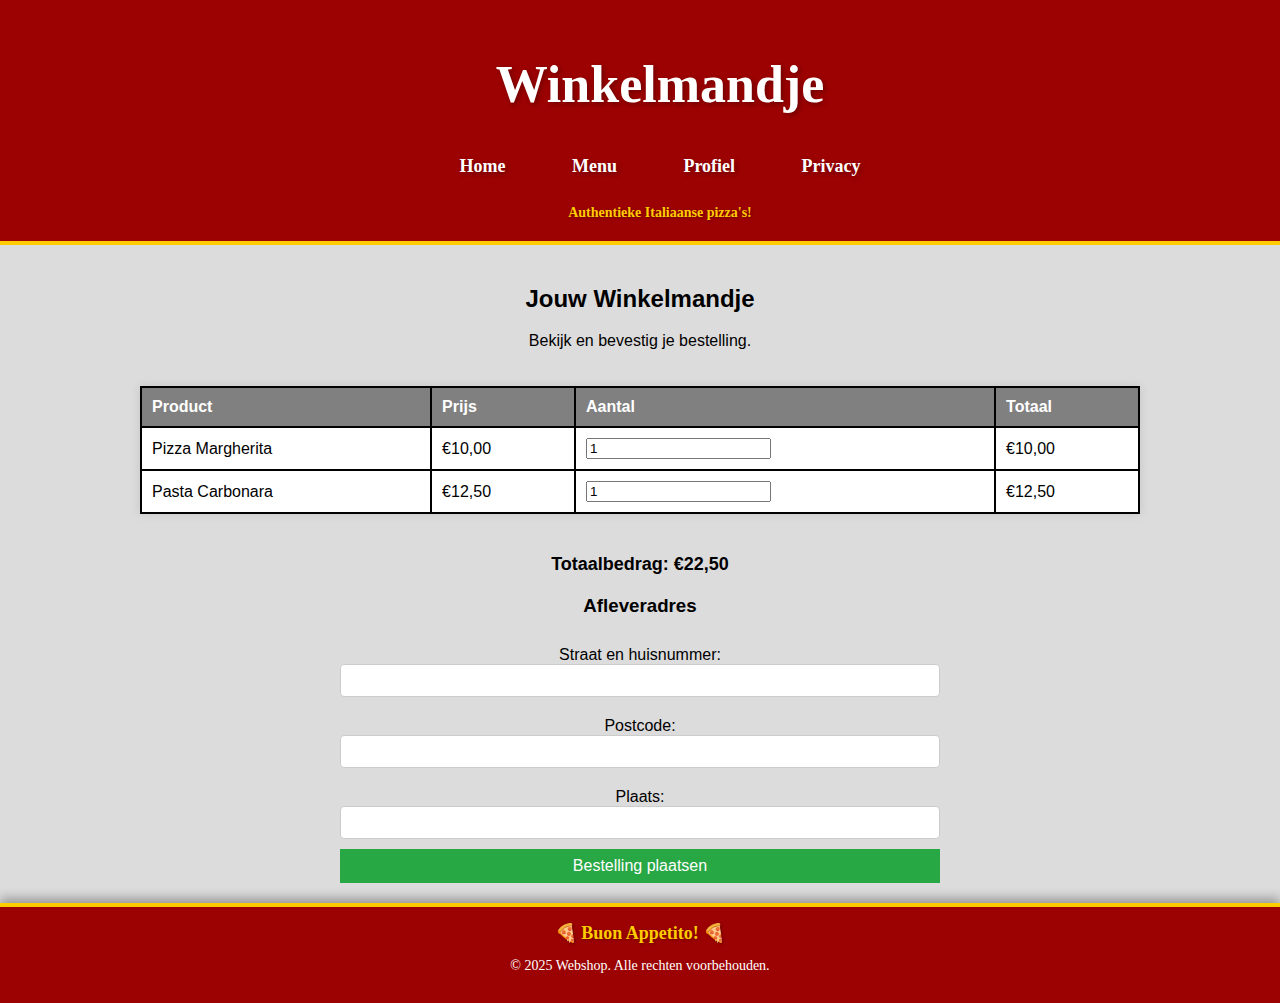
<file: cart.html>
<!-- cart.html -->
<!DOCTYPE html>
<html lang="nl">
<head>
    <meta charset="UTF-8">
    <meta name="viewport" content="width=device-width, initial-scale=1.0">
    <title>Winkelmandje</title>
    <link rel="stylesheet" href="cart.css">
</head>
<body>
    <header>
        <h1>Winkelmandje</h1>
        <nav>
            <ul>
                <li><a href="index.html">Home</a></li>
                <li><a href="menu.html">Menu</a></li>
                <li><a href="profile.html">Profiel</a></li>
                <li><a href="privacy.html">Privacy</a></li>
            </ul>
        </nav>
    </header>
    <main>
        <h2>Jouw Winkelmandje</h2>
        <p>Bekijk en bevestig je bestelling.</p>

        <div class="cart-container">
            <table class="cart-table">
                <thead>
                    <tr>
                        <th>Product</th>
                        <th>Prijs</th>
                        <th>Aantal</th>
                        <th>Totaal</th>
                    </tr>
                </thead>
                <tbody>
                    <tr>
                        <td>Pizza Margherita</td>
                        <td>€10,00</td>
                        <td><input type="number" value="1" min="1"></td>
                        <td>€10,00</td>
                    </tr>
                    <tr>
                        <td>Pasta Carbonara</td>
                        <td>€12,50</td>
                        <td><input type="number" value="1" min="1"></td>
                        <td>€12,50</td>
                    </tr>
                </tbody>
            </table>
        </div>
        
        <div class="total">
            <p><strong>Totaalbedrag: €22,50</strong></p>
        </div>

        <h3>Afleveradres</h3>
        <form>
            <label for="address">Straat en huisnummer:</label>
            <input type="text" id="address" name="address" required>

            <label for="postcode">Postcode:</label>
            <input type="text" id="postcode" name="postcode" required>

            <label for="city">Plaats:</label>
            <input type="text" id="city" name="city" required>

            <button type="submit">Bestelling plaatsen</button>
        </form>
    </main>
    <footer>
        <p>&copy; 2025 Webshop. Alle rechten voorbehouden.</p>
    </footer>
</body>
</html>
</file>
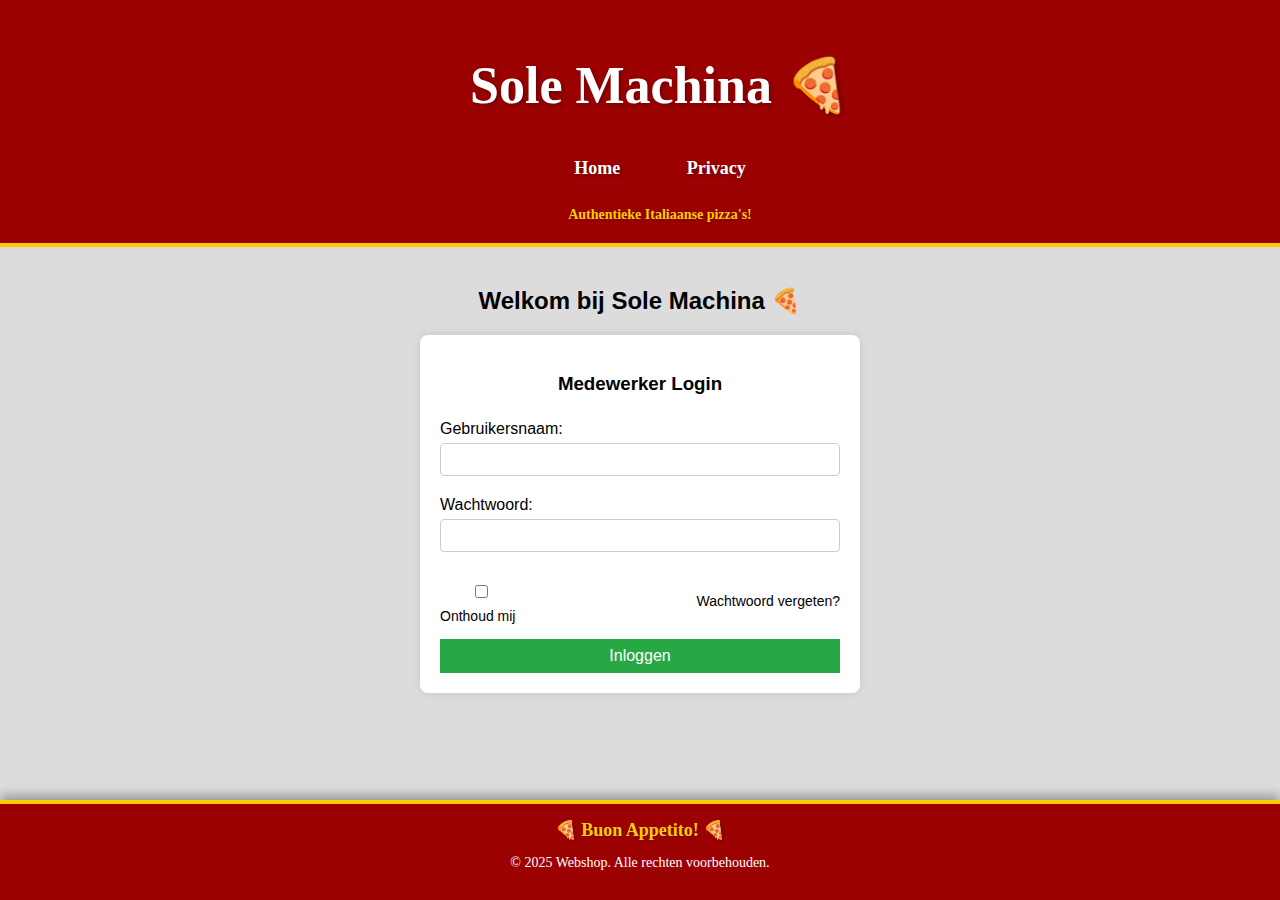
<file: employee-login.html>
<!DOCTYPE html>
<html lang="nl">
<head>
    <meta charset="UTF-8">
    <meta name="viewport" content="width=device-width, initial-scale=1.0">
    <title>Sole Machina 🍕</title>
    <link rel="stylesheet" href="cart.css">
</head>
<body>
    <header>
        <h1>Sole Machina 🍕</h1>
        <nav>
            <ul>
                <li><a href="index.html">Home</a></li>
                <li><a href="privacy.html">Privacy</a></li>
            </ul>
        </nav>
    </header>
    <main>
        <h2>Welkom bij Sole Machina 🍕</h2>
        <section class="login-container">
            <h3>Medewerker Login</h3>
            <form method="POST" action="orders.html">
                <label for="username">Gebruikersnaam:</label>
                <input type="text" id="username" name="username" required>
                
                <label for="password">Wachtwoord:</label>
                <input type="password" id="password" name="password" required>
                
                <div class="remember-forgot">
                    <label>
                        <input type="checkbox" name="remember"> Onthoud mij
                    </label>
                    <a href="#" class="forgot-password">Wachtwoord vergeten?</a>
                </div>
                
                <button type="submit">Inloggen</button>
            </form>
        </section>
    </main>
    <footer>
        <p>&copy; 2025 Webshop. Alle rechten voorbehouden.</p>
    </footer>
</body>
</html>
</file>
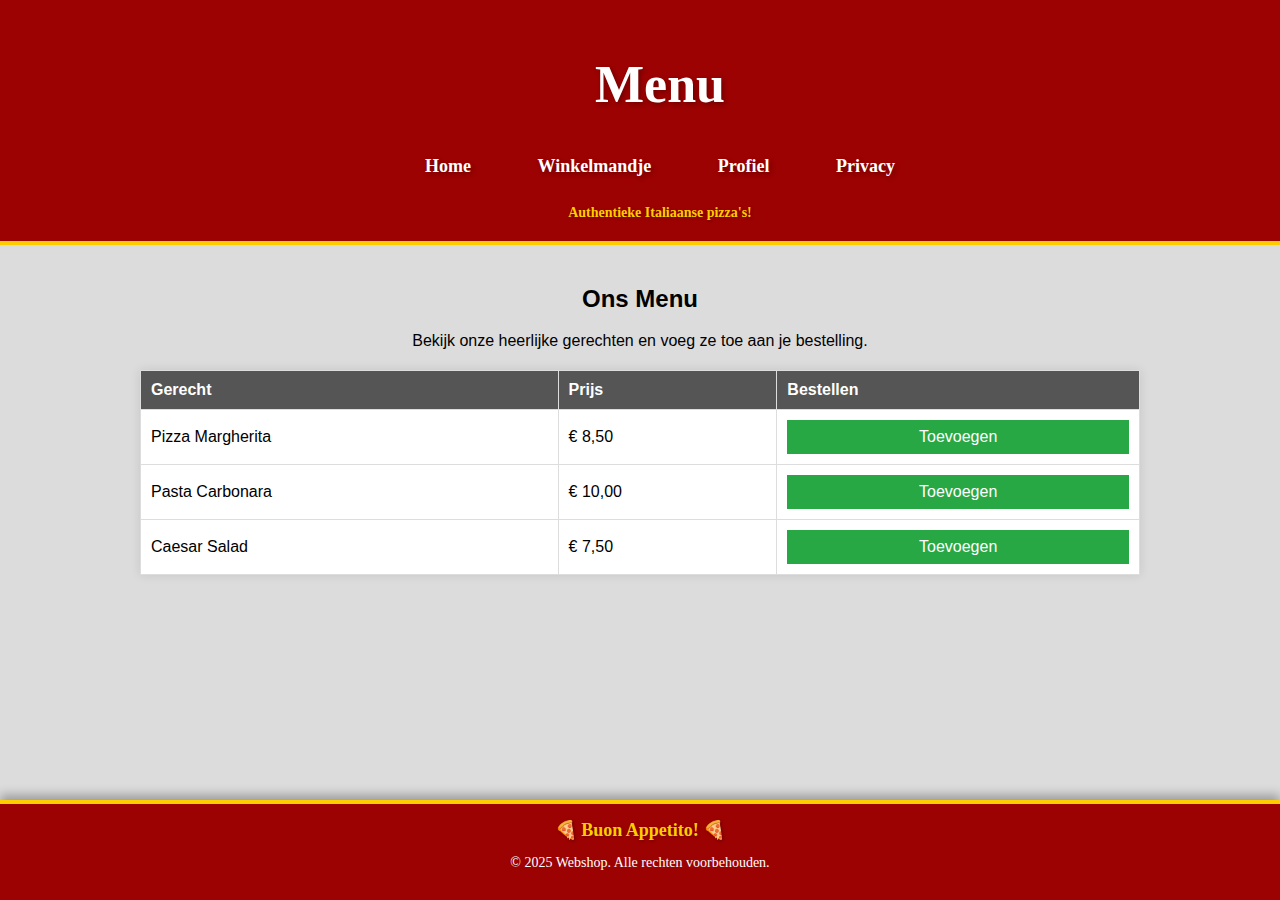
<file: menu.html>
<!DOCTYPE html>
<html lang="nl">
<head>
    <meta charset="UTF-8">
    <meta name="viewport" content="width=device-width, initial-scale=1.0">
    <title>Menu</title>
    <link rel="stylesheet" href="cart.css">
</head>
<body>
    <header>
        <h1>Menu</h1>
        <nav>
            <ul>
                <li><a href="index.html">Home</a></li>
                <li><a href="cart.html">Winkelmandje</a></li>
                <li><a href="profile.html">Profiel</a></li>
                <li><a href="privacy.html">Privacy</a></li>
            </ul>
        </nav>
    </header>
    <main>
        <h2>Ons Menu</h2>
        <p>Bekijk onze heerlijke gerechten en voeg ze toe aan je bestelling.</p>
        <table>
            <tr>
                <th>Gerecht</th>
                <th>Prijs</th>
                <th>Bestellen</th>
            </tr>
            <tr>
                <td>Pizza Margherita</td>
                <td>&euro; 8,50</td>
                <td><button>Toevoegen</button></td>
            </tr>
            <tr>
                <td>Pasta Carbonara</td>
                <td>&euro; 10,00</td>
                <td><button>Toevoegen</button></td>
            </tr>
            <tr>
                <td>Caesar Salad</td>
                <td>&euro; 7,50</td>
                <td><button>Toevoegen</button></td>
            </tr>
        </table>
    </main>
    <footer>
        <p>&copy; 2025 Webshop. Alle rechten voorbehouden.</p>
    </footer>
</body>
</html>
</file>
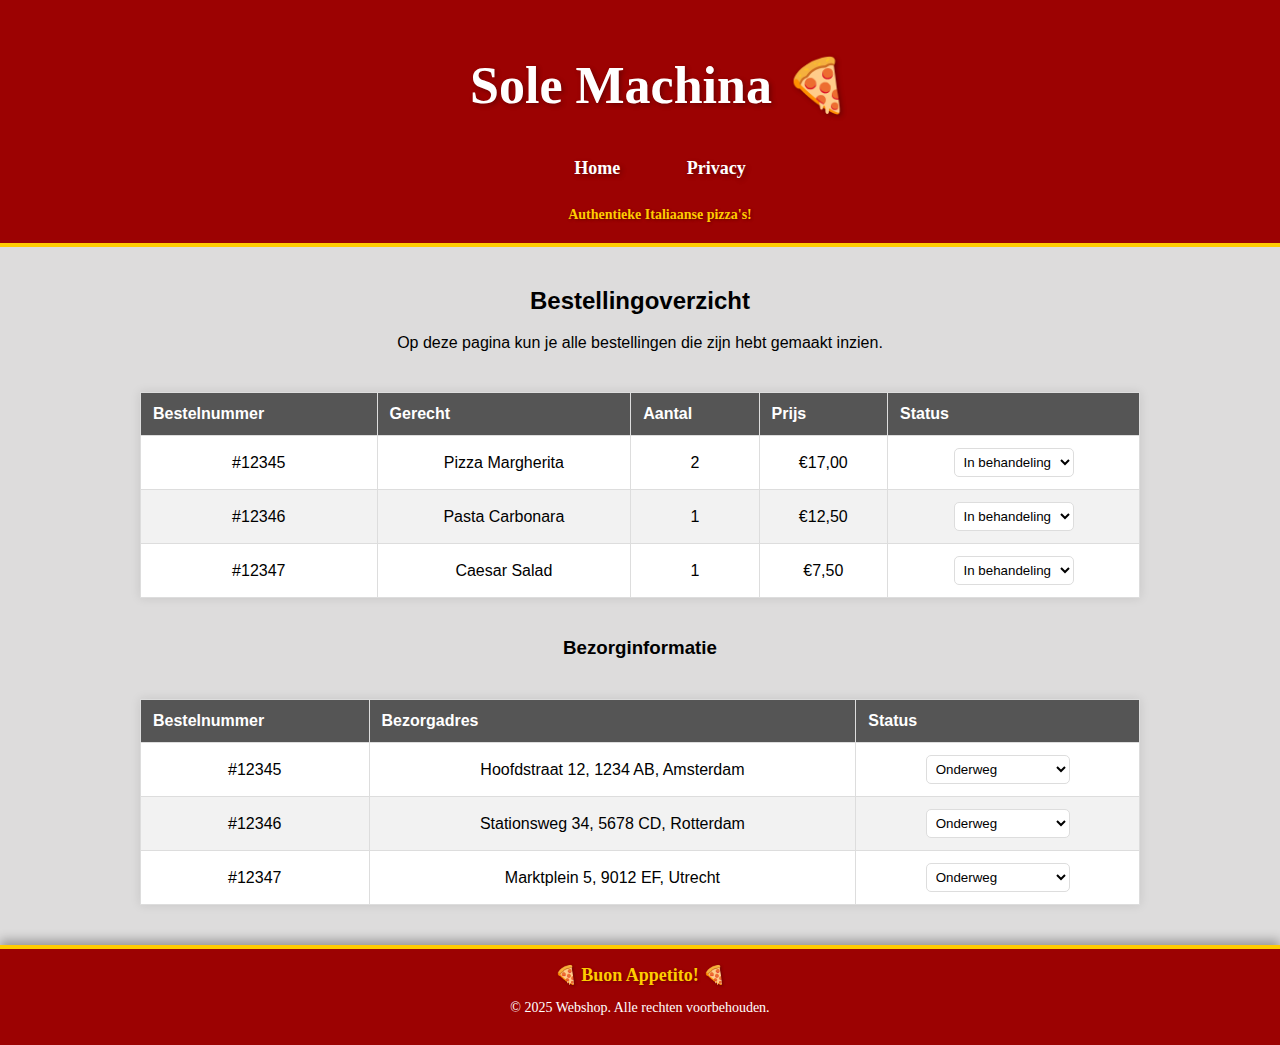
<file: orders.html>
<!DOCTYPE html>
<html lang="nl">
<head>
    <meta charset="UTF-8">
    <meta name="viewport" content="width=device-width, initial-scale=1.0">
    <title>Sole Machina 🍕</title>
    <link rel="stylesheet" href="cart.css">
</head>
<body>
    <header>
        <h1>Sole Machina 🍕</h1>
        <nav>
            <ul>
                <li><a href="index.html">Home</a></li>
                <li><a href="privacy.html">Privacy</a></li>
            </ul>
        </nav>
    </header>
    <main>
        <h2>Bestellingoverzicht</h2>
        <p>Op deze pagina kun je alle bestellingen die zijn hebt gemaakt inzien.</p>

        <div class="orders-table-container">
            <table class="orders-table">
                <thead>
                    <tr>
                        <th>Bestelnummer</th>
                        <th>Gerecht</th>
                        <th>Aantal</th>
                        <th>Prijs</th>
                        <th>Status</th>
                    </tr>
                </thead>
                <tbody>
                    <tr>
                        <td>#12345</td>
                        <td>Pizza Margherita</td>
                        <td>2</td>
                        <td>€17,00</td>
                        <td>
                            <select name="status" id="status-12345">
                                <option value="in behandeling">In behandeling</option>
                                <option value="afgerond">Afgerond</option>
                                <option value="geannuleerd">Geannuleerd</option>
                            </select>
                        </td>
                    </tr>
                    <tr>
                        <td>#12346</td>
                        <td>Pasta Carbonara</td>
                        <td>1</td>
                        <td>€12,50</td>
                        <td>
                            <select name="status" id="status-12346">
                                <option value="in behandeling">In behandeling</option>
                                <option value="afgerond">Afgerond</option>
                                <option value="geannuleerd">Geannuleerd</option>
                            </select>
                        </td>
                    </tr>
                    <tr>
                        <td>#12347</td>
                        <td>Caesar Salad</td>
                        <td>1</td>
                        <td>€7,50</td>
                        <td>
                            <select name="status" id="status-12347">
                                <option value="in behandeling">In behandeling</option>
                                <option value="afgerond">Afgerond</option>
                                <option value="geannuleerd">Geannuleerd</option>
                            </select>
                        </td>
                    </tr>
                </tbody>
            </table>
        </div>

        <h3>Bezorginformatie</h3>
        <div class="delivery-table-container">
            <table class="delivery-table">
                <thead>
                    <tr>
                        <th>Bestelnummer</th>
                        <th>Bezorgadres</th>
                        <th>Status</th>

                    </tr>
                </thead>
                <tbody>
                    <tr>
                        <td>#12345</td>
                        <td>Hoofdstraat 12, 1234 AB, Amsterdam</td>
                        <td>
                            <select name="status" id="status-12348">
                                <option value="onderweg">Onderweg</option>
                                <option value="bezorgd">Bezorgd</option>
                                <option value="geannuleerd">Nog niet onderweg</option>
                            </select>
                        </td>
                    </tr>
                    <tr>
                        <td>#12346</td>
                        <td>Stationsweg 34, 5678 CD, Rotterdam</td>
                        <td>
                            <select name="status" id="status-12349">
                                <option value="onderweg">Onderweg</option>
                                <option value="bezorgd">Bezorgd</option>
                                <option value="geannuleerd">Nog niet onderweg</option>
                            </select>
                        </td>
                    </tr>
                    <tr>
                        <td>#12347</td>
                        <td>Marktplein 5, 9012 EF, Utrecht</td>
                        <td>
                            <select name="status" id="status-12350">
                                <option value="onderweg">Onderweg</option>
                                <option value="bezorgd">Bezorgd</option>
                                <option value="geannuleerd">Nog niet onderweg</option>
                            </select>
                        </td>
                    </tr>
                </tbody>
            </table>
        </div>
    </main>
    <footer>
        <p>&copy; 2025 Webshop. Alle rechten voorbehouden.</p>
    </footer>
</body>
</html>
</file>
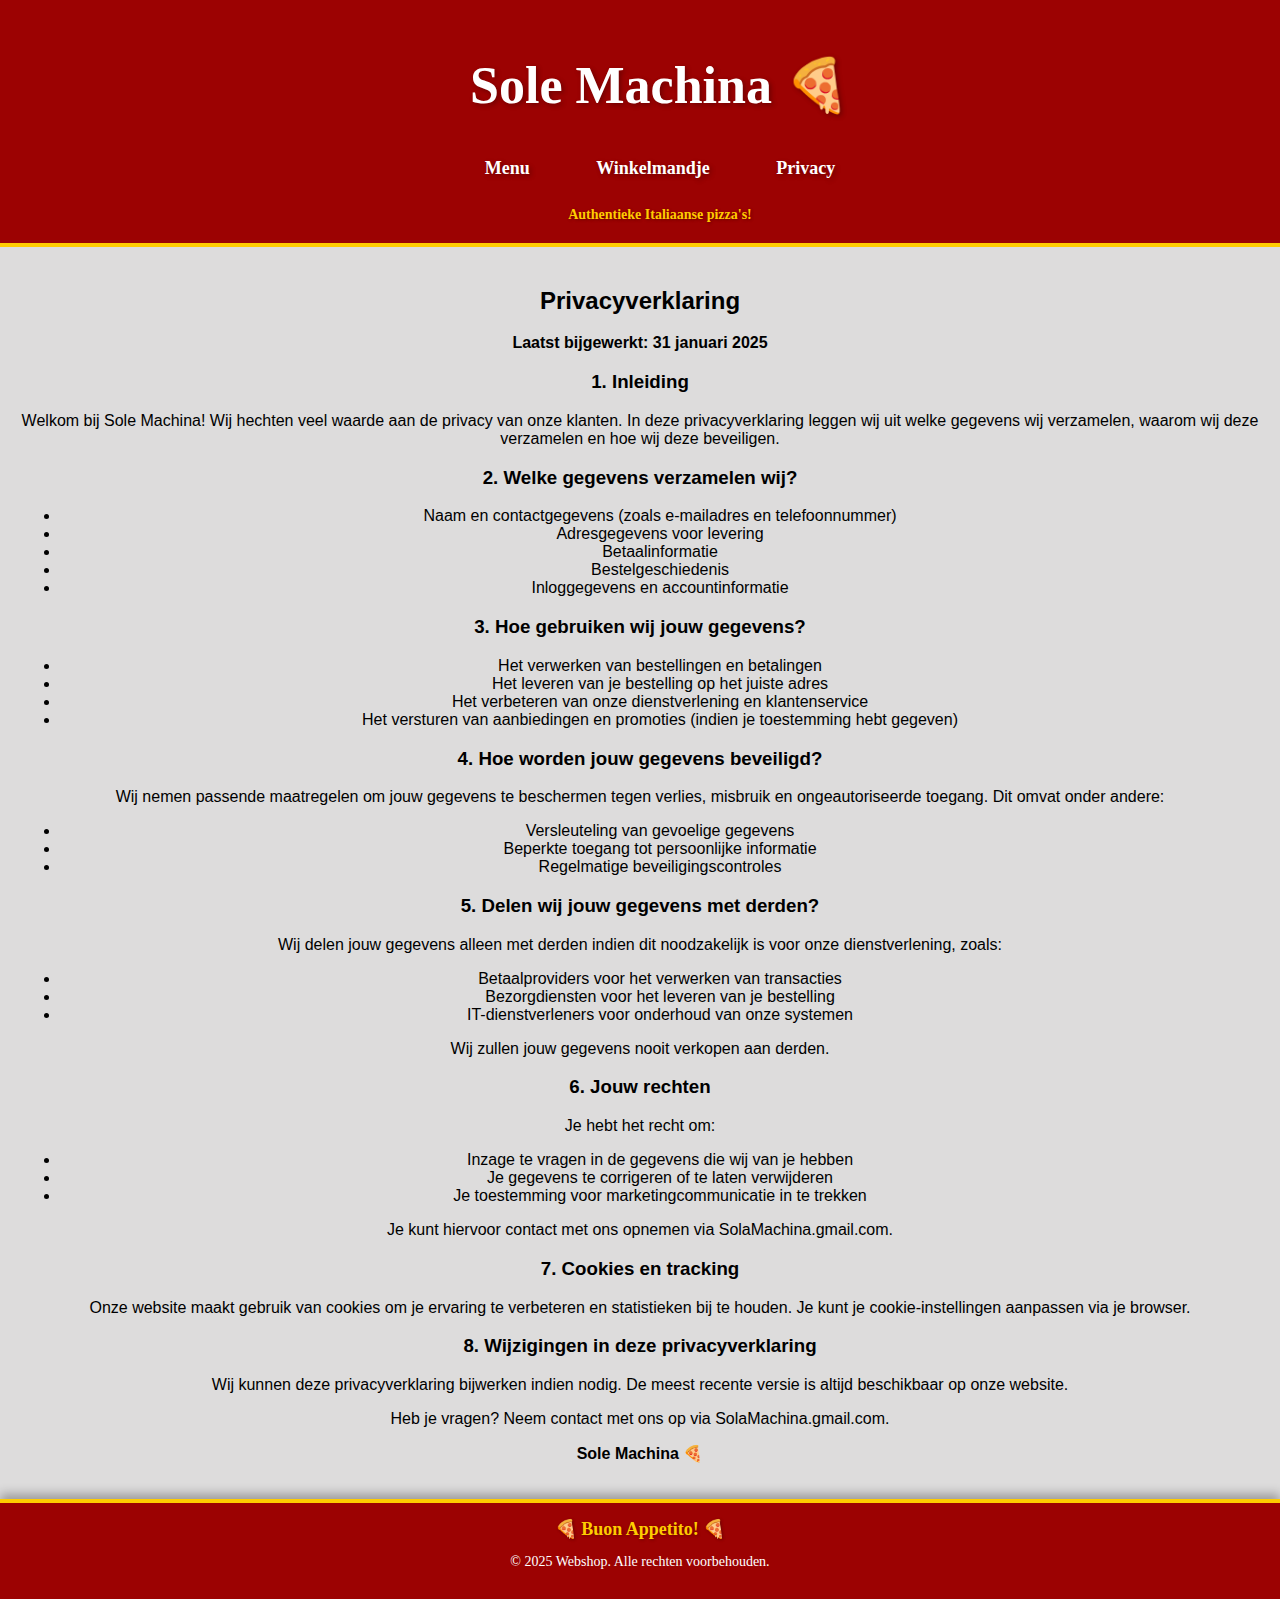
<file: privacy.html>
<!DOCTYPE html>
<html lang="nl">
<head>
    <meta charset="UTF-8">
    <meta name="viewport" content="width=device-width, initial-scale=1.0">
    <title>Sole Machina 🍕</title>
    <link rel="stylesheet" href="cart.css">
</head>
<body>
    <header>
        <h1>Sole Machina 🍕</h1>
        <nav>
            <ul>
                <li><a href="menu.html">Menu</a></li>
                <li><a href="cart.html">Winkelmandje</a></li>
                <li><a href="privacy.html">Privacy</a></li>
            </ul>
        </nav>
    </header>
    <main>
        <section class="privacy-policy">
            <h2>Privacyverklaring</h2>
            <p><strong>Laatst bijgewerkt: 31 januari 2025</strong></p>
            
            <h3>1. Inleiding</h3>
            <p>Welkom bij Sole Machina! Wij hechten veel waarde aan de privacy van onze klanten. In deze privacyverklaring leggen wij uit welke gegevens wij verzamelen, waarom wij deze verzamelen en hoe wij deze beveiligen.</p>
            
            <h3>2. Welke gegevens verzamelen wij?</h3>
            <ul>
                <li>Naam en contactgegevens (zoals e-mailadres en telefoonnummer)</li>
                <li>Adresgegevens voor levering</li>
                <li>Betaalinformatie</li>
                <li>Bestelgeschiedenis</li>
                <li>Inloggegevens en accountinformatie</li>
            </ul>
            
            <h3>3. Hoe gebruiken wij jouw gegevens?</h3>
            <ul>
                <li>Het verwerken van bestellingen en betalingen</li>
                <li>Het leveren van je bestelling op het juiste adres</li>
                <li>Het verbeteren van onze dienstverlening en klantenservice</li>
                <li>Het versturen van aanbiedingen en promoties (indien je toestemming hebt gegeven)</li>
            </ul>
            
            <h3>4. Hoe worden jouw gegevens beveiligd?</h3>
            <p>Wij nemen passende maatregelen om jouw gegevens te beschermen tegen verlies, misbruik en ongeautoriseerde toegang. Dit omvat onder andere:</p>
            <ul>
                <li>Versleuteling van gevoelige gegevens</li>
                <li>Beperkte toegang tot persoonlijke informatie</li>
                <li>Regelmatige beveiligingscontroles</li>
            </ul>
            
            <h3>5. Delen wij jouw gegevens met derden?</h3>
            <p>Wij delen jouw gegevens alleen met derden indien dit noodzakelijk is voor onze dienstverlening, zoals:</p>
            <ul>
                <li>Betaalproviders voor het verwerken van transacties</li>
                <li>Bezorgdiensten voor het leveren van je bestelling</li>
                <li>IT-dienstverleners voor onderhoud van onze systemen</li>
            </ul>
            <p>Wij zullen jouw gegevens nooit verkopen aan derden.</p>
            
            <h3>6. Jouw rechten</h3>
            <p>Je hebt het recht om:</p>
            <ul>
                <li>Inzage te vragen in de gegevens die wij van je hebben</li>
                <li>Je gegevens te corrigeren of te laten verwijderen</li>
                <li>Je toestemming voor marketingcommunicatie in te trekken</li>
            </ul>
            <p>Je kunt hiervoor contact met ons opnemen via SolaMachina.gmail.com.</p>
            
            <h3>7. Cookies en tracking</h3>
            <p>Onze website maakt gebruik van cookies om je ervaring te verbeteren en statistieken bij te houden. Je kunt je cookie-instellingen aanpassen via je browser.</p>
            
            <h3>8. Wijzigingen in deze privacyverklaring</h3>
            <p>Wij kunnen deze privacyverklaring bijwerken indien nodig. De meest recente versie is altijd beschikbaar op onze website.</p>
            <p>Heb je vragen? Neem contact met ons op via SolaMachina.gmail.com.</p>
            
            <p><strong>Sole Machina 🍕</strong></p>
        </section>
    </main>
    <footer>
        <p>&copy; 2025 Webshop. Alle rechten voorbehouden.</p>
    </footer>
</body>
</html>
</file>
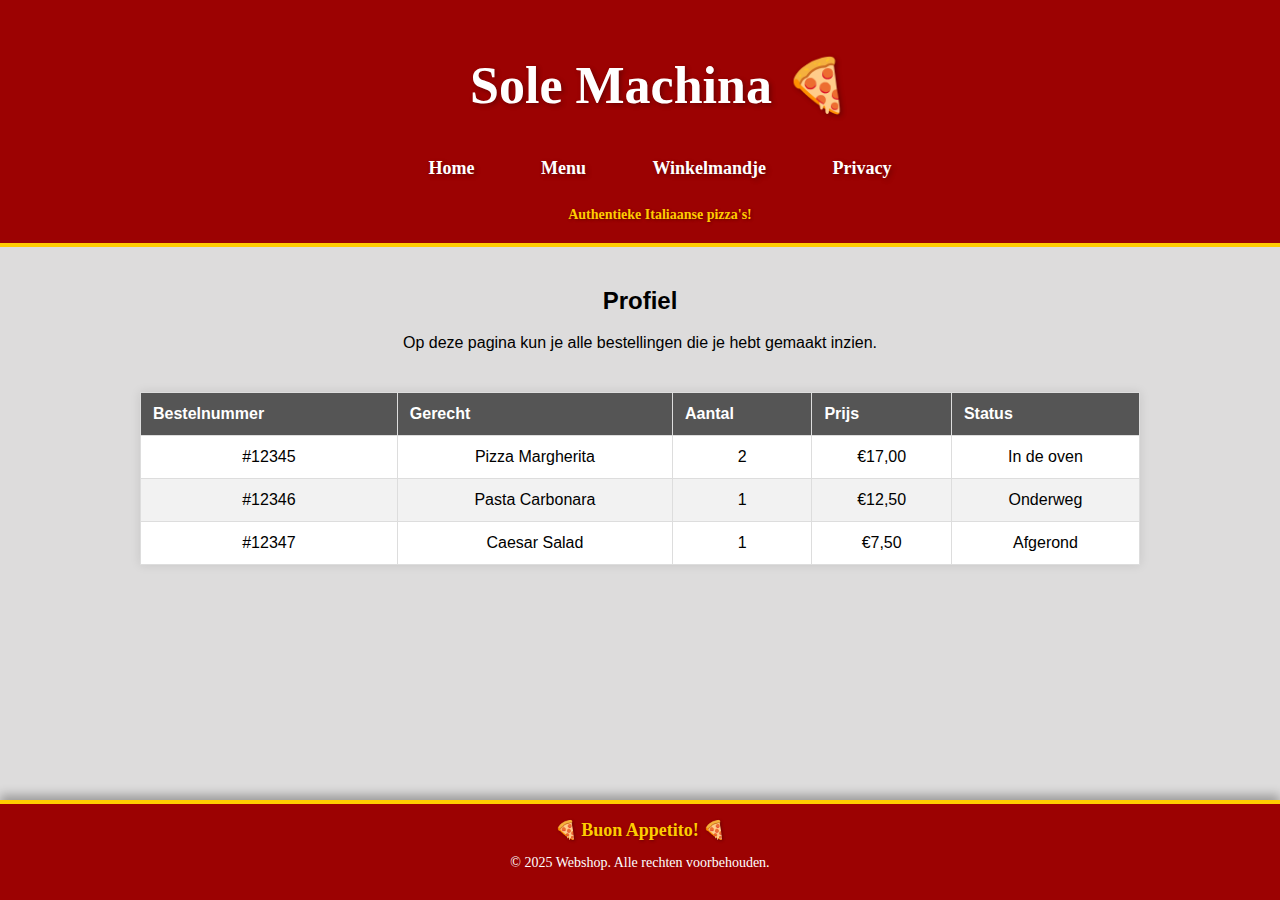
<file: profile.html>
<!DOCTYPE html>
<html lang="nl">
<head>
    <meta charset="UTF-8">
    <meta name="viewport" content="width=device-width, initial-scale=1.0">
    <title>Sole Machina 🍕</title>
    <link rel="stylesheet" href="cart.css">
</head>
<body>
    <header>
        <h1>Sole Machina 🍕</h1>
        <nav>
            <ul>
                <li><a href="index.html">Home</a></li>
                <li><a href="menu.html">Menu</a></li>
                <li><a href="cart.html">Winkelmandje</a></li>
                <li><a href="privacy.html">Privacy</a></li>
            </ul>
        </nav>
    </header>
    <main>
        <h2>Profiel</h2>
        <p>Op deze pagina kun je alle bestellingen die je hebt gemaakt inzien.</p>

        <div class="orders-table-container">
            <table class="orders-table">
                <thead>
                    <tr>
                        <th>Bestelnummer</th>
                        <th>Gerecht</th>
                        <th>Aantal</th>
                        <th>Prijs</th>
                        <th>Status</th>
                    </tr>
                </thead>
                <tbody>
                    <tr>
                        <td>#12345</td>
                        <td>Pizza Margherita</td>
                        <td>2</td>
                        <td>€17,00</td>
                        <td>In de oven</td>
                    </tr>
                    <tr>
                        <td>#12346</td>
                        <td>Pasta Carbonara</td>
                        <td>1</td>
                        <td>€12,50</td>
                        <td>Onderweg</td>
                    </tr>
                    <tr>
                        <td>#12347</td>
                        <td>Caesar Salad</td>
                        <td>1</td>
                        <td>€7,50</td>
                        <td>Afgerond</td>
                    </tr>
                </tbody>
            </table>
        </div>
    </main>
    <footer>
        <p>&copy; 2025 Webshop. Alle rechten voorbehouden.</p>
    </footer>
</body>
</html>
</file>
<file: cart.css>
body {
    font-family: Arial, sans-serif;
    margin: 0;
    padding: 0;
    background-color: #dddcdc;
    box-sizing: border-box;
    display: flex; 
    flex-direction: column; 
    min-height: 100vh; 
}


header {
    background: center/cover no-repeat, rgb(156, 2, 2);
    color: white;
    padding: 20px;
    text-align: center;
    width: 100%;
    font-family: 'Pacifico', cursive;
    font-size: 26px;
    text-shadow: 2px 2px 5px rgba(0, 0, 0, 0.3);
    border-bottom: 4px solid #ffcc00;
    position: relative;
}

header::after {
    content: "Authentieke Italiaanse pizza's!";
    display: block;
    font-size: 14px;
    font-weight: bold;
    color: #ffcc00;
    margin-top: 5px;
    text-shadow: 1px 1px 3px rgba(0, 0, 0, 0.3);
}

footer {
    background: center/cover no-repeat, rgb(156, 2, 2);
    color: white;
    text-align: center;
    padding: 15px;
    font-size: 14px;
    font-family: 'Pacifico', cursive;
    border-top: 4px solid #ffcc00;
    position: relative;
    box-shadow: 0px -5px 10px rgba(0, 0, 0, 0.3);
}

footer::before {
    content: "🍕 Buon Appetito! 🍕";
    display: block;
    font-size: 18px;
    font-weight: bold;
    color: #ffcc00;
    margin-bottom: 5px;
    text-shadow: 1px 1px 3px rgba(0, 0, 0, 0.3);
}

nav ul {
    padding: 0;
    text-align: center;
}

nav ul li {
    display: inline-block;
    margin: 0 15px;
}

nav ul li a {
    color: white;
    font-weight: bold;
    font-size: 18px;
    text-decoration: none;
    padding: 10px 15px;
    border-radius: 5px;
    transition: background 0.3s ease-in-out;
}

nav ul li a:hover {
    background-color: #ffcc00;
    color: rgb(156, 2, 2);
}


main {
    flex: 1;
    padding: 20px;
    text-align: center;
}


.cart-container {
    overflow-x: auto; 
    width: 100%;
    margin-bottom: 20px;
}


.cart-table {
    width: 100%;
    border-collapse: collapse;
}

.cart-table th {
    border: 2px solid black;
    background-color: gray;
    padding: 10px;
    text-align: left;
}

.cart-table td {
    border: 2px solid black;
    padding: 10px;
    text-align: left;
}

.total {
    font-size: 18px;
    margin-bottom: 20px;
}


form {
    display: flex;
    flex-direction: column;
    max-width: 600px;
    margin: 0 auto;
}

form label {
    margin-top: 10px;
}

form input {
    padding: 8px;
    margin-bottom: 10px;
    border: 1px solid #ccc;
    border-radius: 4px;
}

button {
    background-color: #28a745;
    color: white;
    border: none;
    padding: 8px 12px;
    cursor: pointer;
    font-size: 16px;
}

button:hover {
    background-color: #218838;
}

.login-container {
    background: white;
    padding: 20px;
    margin: 20px auto;
    width: 100%;
    max-width: 400px; 
    box-shadow: 0px 0px 10px rgba(0, 0, 0, 0.1);
    border-radius: 8px;
    text-align: center;
}

.login-container h3 {
    margin-bottom: 15px;
}

.login-container label {
    display: block;
    margin: 10px 0 5px;
    text-align: left;
}

.login-container input {
    width: 100%; 
    padding: 8px;
    margin-bottom: 10px;
    border: 1px solid #ccc;
    border-radius: 4px;
    display: block;
    box-sizing: border-box;
}

.remember-forgot {
    display: flex;
    justify-content: space-between;
    align-items: center;
    margin: 10px 0;
    font-size: 14px;
}

.forgot-password {
    text-decoration: none;
    color: black;
}

.forgot-password:hover {
    text-decoration: underline;
}

.employee-login {
    text-decoration: none;
    color: black;
}

.employee-login:hover {
    text-decoration: underline;
}

button {
    background-color: #28a745;
    color: white;
    border: none;
    padding: 8px 12px;
    cursor: pointer;
    font-size: 16px;
    width: 100%;
    box-sizing: border-box;
}

button:hover {
    background-color: #218838;
}

@media (max-width: 600px) {
    .login-container {
        width: 90%; 
        margin: 10px auto;
        padding: 15px; 
    }
}


@media (max-width: 768px) {

    .cart-container {
        width: 100%;
    }

    .cart-table th, .cart-table td {
        font-size: 14px;
    }

 
    .total {
        font-size: 16px;
    }

    form {
        width: 100%;
    }


    header h1 {
        font-size: 24px;
    }


    nav ul li {
        display: block;
        margin-bottom: 10px;
    }

    nav ul li a {
        font-size: 16px;
    }

    footer {
        position: static;
        padding: 10px;
    }
}


@media (max-width: 480px) {
    .cart-table th, .cart-table td {
        font-size: 12px; 
    }

    form input {
        font-size: 14px;
        padding: 6px; 
    }

    form button {
        font-size: 16px;
        padding: 10px;
    }
}


table {
    width: 90%;
    max-width: 1000px; 
    margin: 20px auto;
    border-collapse: collapse;
    background-color: white;
    box-shadow: 0px 0px 10px rgba(0, 0, 0, 0.1);
}

table, th, td {
    border: 1px solid #ddd;
    padding: 10px;
    text-align: left;
}

th {
    background-color: #555;
    color: white;
}

.orders-table-container, .delivery-table-container {
    margin-top: 20px;
    overflow-x: auto; 
}

.orders-table, .delivery-table {
    width: 100%;
    border-collapse: collapse;
    background-color: white;
    box-shadow: 0px 0px 10px rgba(0, 0, 0, 0.1);
}

.orders-table th, .delivery-table th,
.orders-table td, .delivery-table td {
    border: 1px solid #ddd;
    padding: 12px;
    text-align: left;
}

.orders-table th, .delivery-table th {
    background-color: #555;
    color: white;
}

.orders-table td, .delivery-table td {
    text-align: center;
}

.orders-table tr:nth-child(even), .delivery-table tr:nth-child(even) {
    background-color: #f2f2f2;
}

.orders-table tr:hover, .delivery-table tr:hover {
    background-color: #ddd;
}

.orders-table select, .delivery-table select {
    padding: 5px;
    border: 1px solid #ddd;
    border-radius: 5px;
    background-color: #fff;
    cursor: pointer;
}

.orders-table select:focus, .delivery-table select:focus {
    outline: none;
    border-color: #555;
}
</file>
